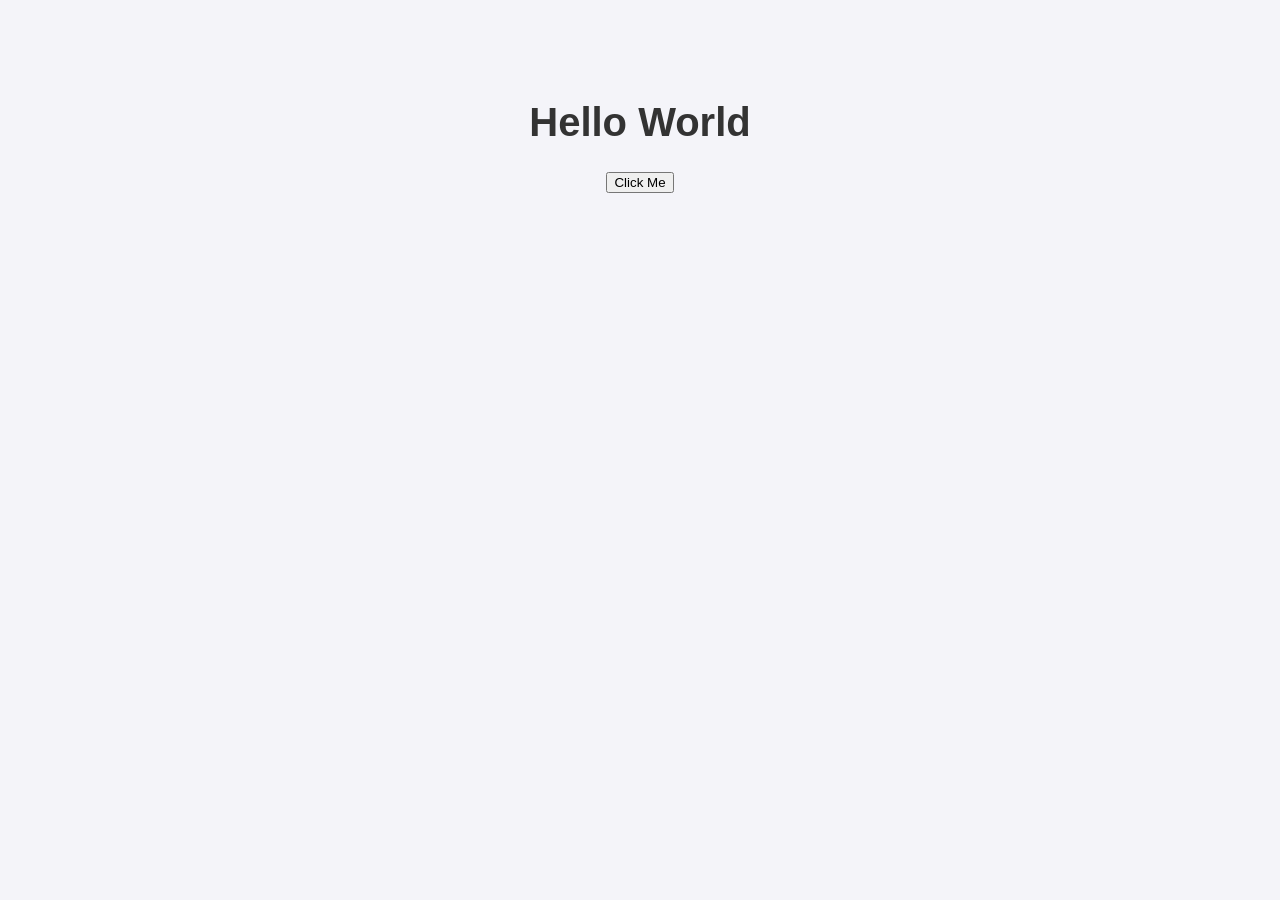
<file: project03/ex02/index.html>
<!DOCTYPE html>
<html lang="ar" dir="ltr">
<head>
    <meta charset="UTF-8">
    <title>Exercise 02 - Live DOM Tree</title>
    <link rel="stylesheet" href="style.css">
</head>
<body>

    <div id="target-container">
        <h1 id="my-title">Hello World</h1>
        <button id="action-btn">Click Me</button>
    </div>

    <script src="script.js"></script>
</body>
</html>
</file>
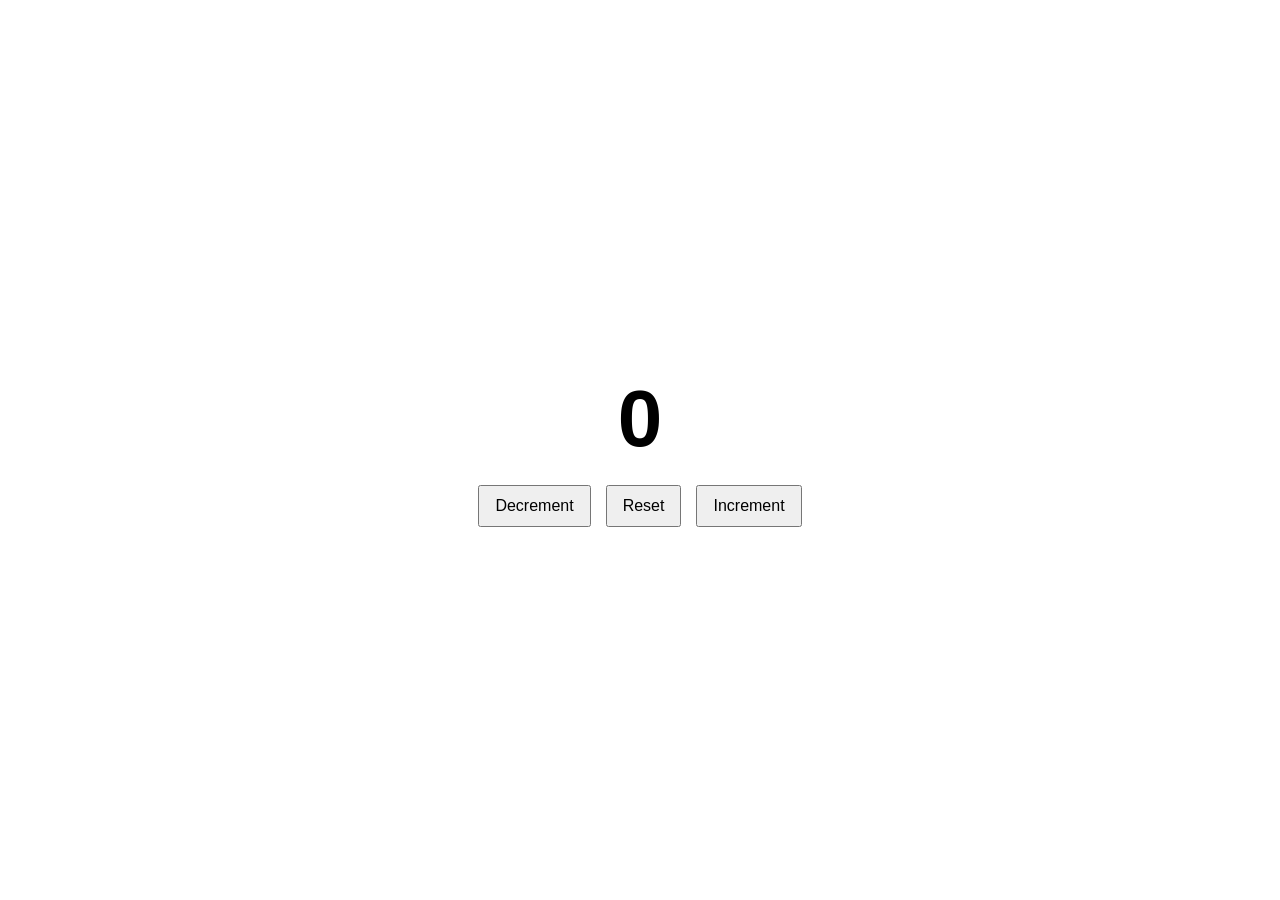
<file: project03/ex03/index.html>
<html lang="en">
<head>
    <meta charset="UTF-8">
    <meta name="viewport" content="width=device-width, initial-scale=1.0">
    <title>ex03</title>
    <link rel="stylesheet" href="style.css">
</head>
<body>
   <div id="counter-value">0</div>
   <div class="btn-group">
     <button id="decrement-btn">Decrement </button>
     <button id="reset-btn">Reset</button>
     <button id="increment-btn">Increment </button>
   </div>
<script src="script.js"></script>
</body>
</html>
</file>
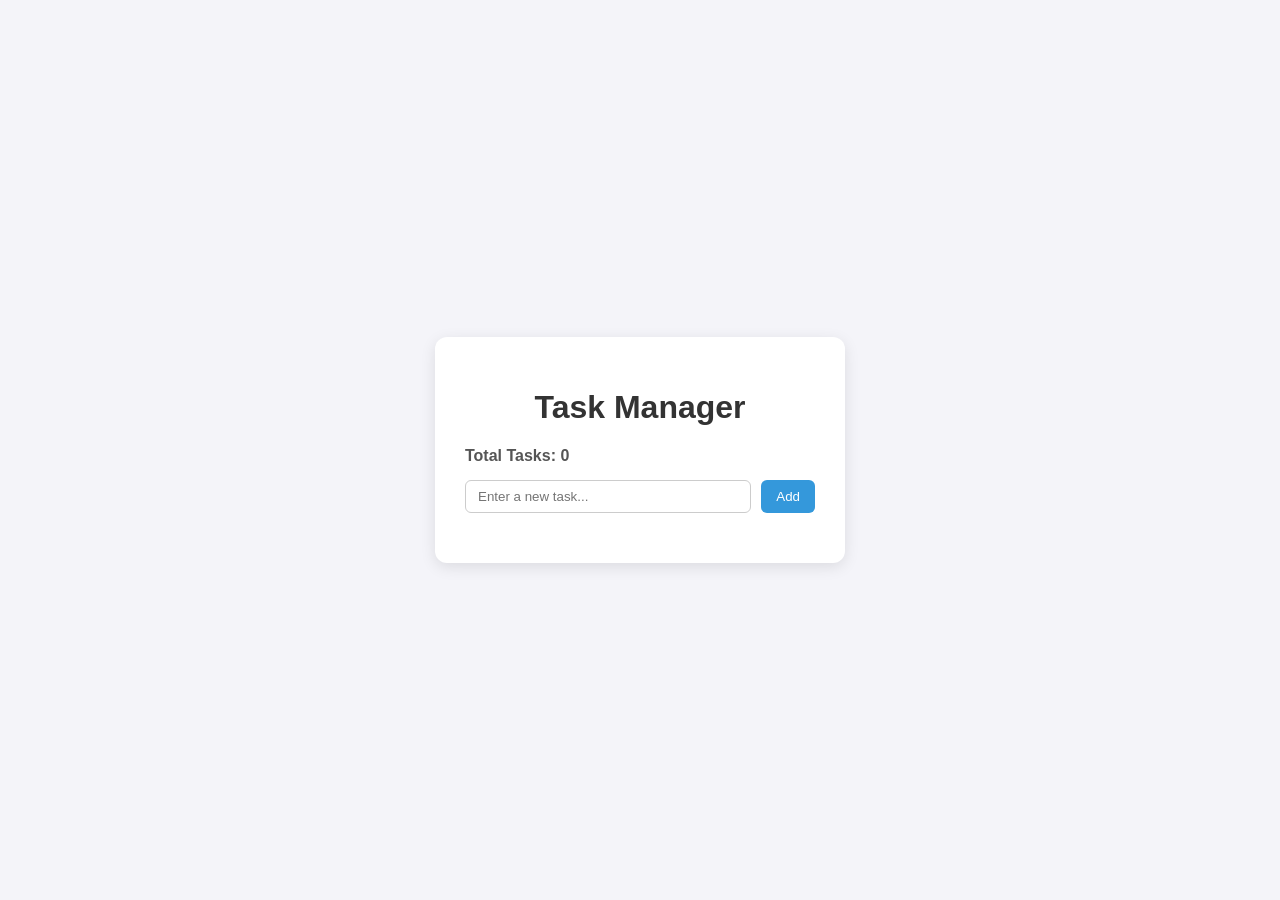
<file: project03/ex04/index.html>
<!DOCTYPE html>
<html lang="en">
<head>
    <meta charset="UTF-8">
    <meta name="viewport" content="width=device-width, initial-scale=1.0">
    <title>Exercise 04 - Task Manager</title>
    <link rel="stylesheet" href="style.css">
</head>
<body>

    <div class="task-container">
        <h1>Task Manager</h1>
        
        
        <div id="task-counter">Total Tasks: 0</div>

    
        <div class="input-group">
            <input type="text" id="task-input" placeholder="Enter a new task...">
            <button id="add">Add</button>
        </div>

        
        <ul id="task-list"></ul>
    </div>

    <script src="script.js"></script>
</body>
</html>
</file>
<file: project03/ex02/style.css>
body {
    font-family: Arial, sans-serif;
    text-align: center;
    margin-top: 100px;
    background-color: #f4f4f9;
}

#my-title {
    color: #333;
    font-size: 2.5rem;
    transition: all 0.4s ease;
}
.active {
    color: #00b894; 
    transform: scale(1.15); 
    text-shadow: 2px 2px 5px rgba(0, 0, 0, 0.1);
}
</file>
<file: project03/ex03/style.css>
body {
    height: 100vh;
    margin: 0;
    display: flex;
    flex-direction: column; /* جعل العناصر تحت بعضها عمودياً (الرقم فوق والأزرار تحته) */
    justify-content: center;
    align-items: center;
    font-family: Arial, sans-serif;
}

.center-box {
    text-align: center;
}

#counter-value {
    font-size: 5rem;
    font-weight: bold;
    margin-bottom: 20px;
}

.btn-group {
    display: flex;
    gap: 15px;
    justify-content: center;
}

button {
    padding: 10px 15px;
    font-size: 1rem;
    cursor: pointer;
}
</file>
<file: project03/ex04/style.css>
body {
    font-family: Arial, sans-serif;
    background-color: #f4f4f9;
    display: flex;
    justify-content: center;
    align-items: center;
    height: 100vh;
    margin: 0;
}

.task-container {
    background: #ffffff;
    padding: 30px;
    border-radius: 12px;
    box-shadow: 0 4px 15px rgba(0, 0, 0, 0.1);
    width: 350px;
}

h1 {
    text-align: center;
    color: #333;
}

#task-counter {
    margin-bottom: 15px;
    font-weight: bold;
    color: #555;
}

.input-group {
    display: flex;
    gap: 10px;
    margin-bottom: 20px;
}

#task-input {
    flex: 1;
    padding: 8px 12px;
    border: 1px solid #ccc;
    border-radius: 6px;
    outline: none;
}

#add {
    padding: 8px 15px;
    background-color: #3498db;
    color: white;
    border: none;
    border-radius: 6px;
    cursor: pointer;
}

#add:hover {
    background-color: #2980b9;
}

ul {
    list-style-type: none;
    padding: 0;
}

li {
    background: #f9f9f9;
    padding: 10px;
    margin-bottom: 8px;
    border-radius: 6px;
    display: flex;
    justify-content: space-between;
    align-items: center;
    border: 1px solid #eee;
}

li.completed span {
    text-decoration: line-through;
    color: #888;
}

.delete-btn {
    background-color: #e74c3c;
    color: white;
    border: none;
    padding: 5px 10px;
    border-radius: 4px;
    cursor: pointer;
}

.delete-btn:hover {
    background-color: #c0392b;
}
</file>
